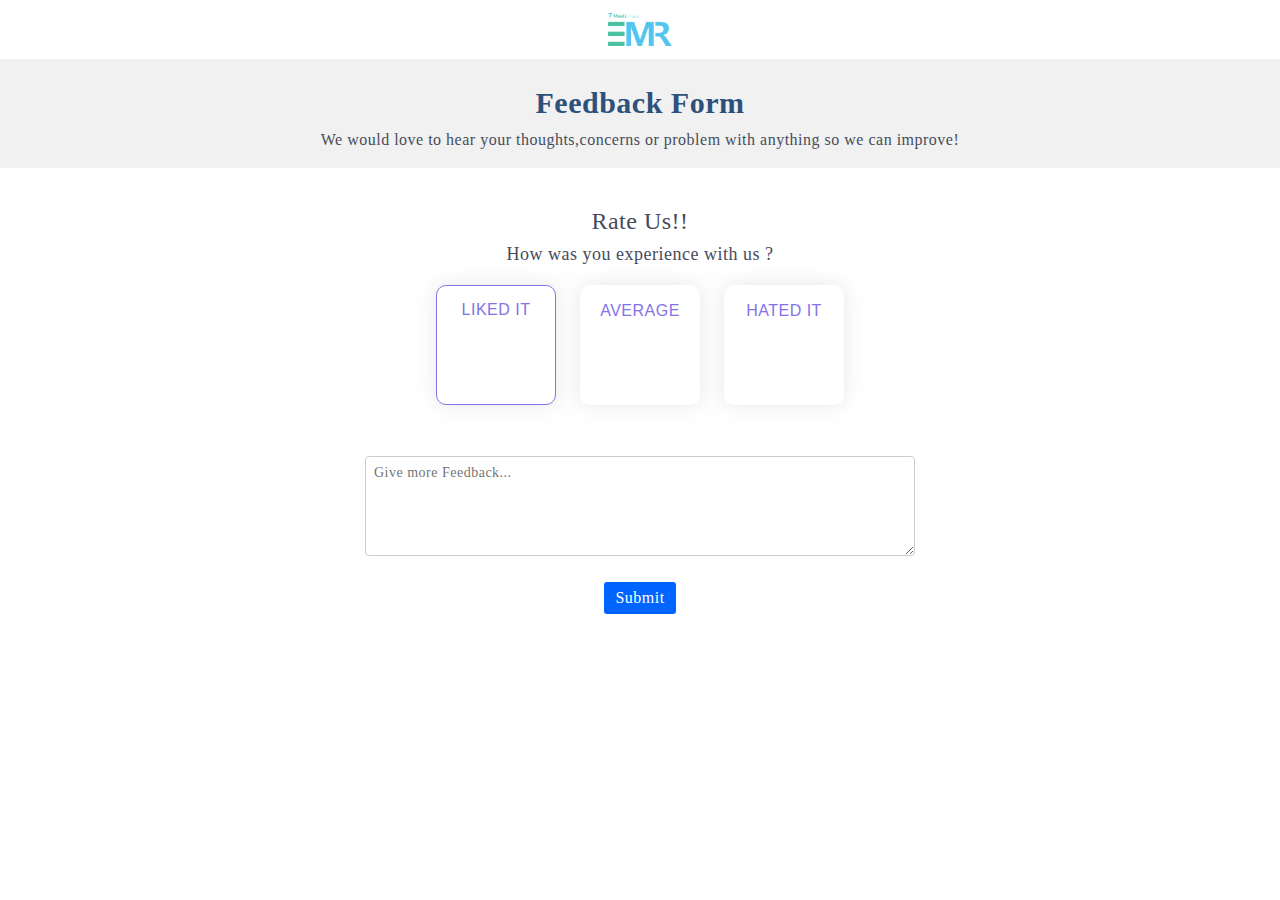
<file: index.html>
<!DOCTYPE html>
<html lang="en">
  <head>
    <title>Feedback form</title>
    <meta charset="utf-8" />
    <meta name="viewport" content="width=device-width, initial-scale=1" />
    <link
      rel="stylesheet"
      href="https://maxcdn.bootstrapcdn.com/bootstrap/3.4.1/css/bootstrap.min.css"
    />
    <link rel="stylesheet" href="style.css" />
    <link
      rel="stylesheet"
      href="https://maxst.icons8.com/vue-static/landings/line-awesome/line-awesome/1.3.0/css/line-awesome.min.css"
    />
    <script src="https://ajax.googleapis.com/ajax/libs/jquery/3.5.1/jquery.min.js"></script>
    <script src="https://maxcdn.bootstrapcdn.com/bootstrap/3.4.1/js/bootstrap.min.js"></script>
    <!-- Script for model-->
    <script>
      $(document).ready(function () {
        $("#Myimg").click(function () {
          $("#Mymodal").modal("show");
        });
      });
    </script>
  </head>
  <body>
    <!-- logo -->
    <section>
      <img class="logo" src="logo.svg" />
      <div class="bcolor">
        <div class="text-center">
          <h2 style="color: #2d517a"><b>Feedback Form</b></h2>
          <p>
            We would love to hear your thoughts,concerns or problem with
            anything so we can improve!
          </p>
        </div>
      </div>
    </section>
    <section>
      <div class="container">
        <div class="row">
          <div class="col-sm-1"></div>
          <div class="col-sm-10 col-lg-10 col-md-10">
            <br />
            <h3>Rate Us!!</h3>
            <h4>How was you experience with us ?</h4>

            <!-- emoji placing-->

            <div class="radio-buttons">
              <label class="custom-radio">
                <input type="radio" name="radio" checked />
                <span class="radio-btn">
                  <div class="emoji-icon">
                    <i class="las la-laugh-squint" style="color: green"></i>
                    <h3>Liked it</h3>
                  </div>
                </span>
              </label>
              <label class="custom-radio">
                <input type="radio" name="radio" />
                <span class="radio-btn">
                  <div class="emoji-icon">
                    <i
                      class="las la-meh"
                      style="color: rgba(255, 187, 0, 0.548)"
                    ></i>
                    <h3>Average</h3>
                  </div>
                </span>
              </label>
              <label class="custom-radio" id="Myimg">
                <input type="radio" name="radio" />
                <span class="radio-btn">
                  <div class="emoji-icon">
                    <i class="las la-tired" style="color: red"></i>
                    <h3>Hated it</h3>
                  </div>
                </span>
              </label>
            </div>
          </div>

          <!-- form -->
          <form>
            <textarea
              id="textRemark"
              placeholder="Give more Feedback..."
              style="
                padding: 6px 8px;
                width: 80%;
                max-width: 550px;
                height: 100px;
                font-family: serif;
                border: 1px solid rgb(204, 204, 204);
                border-radius: 4px;
                margin-top: 30px;
              "
            ></textarea>
          </form>
          <br />
          <!-- button -->
          <a href="thankyou.html">
            <input class="fancy-btn primary" type="submit" value="Submit" />
          </a>
        </div>

        <!-- .modal for angry -->
        <div
          class="modal fade"
          id="Mymodal"
          tabindex="-1"
          role="dialog"
          aria-hidden="true"
        >
          <div class="modal-dialog">
            <div class="modal-content">
              <div class="modal-header">
                <button type="button" class="close" data-dismiss="modal">
                  ×
                </button>
                <img src="unhappy.png" />
                <h4 class="modal-title">I am Not Happy because</h4>
              </div>
              <div class="modal-body">
                <form id="MyForm" action="" method="post">
                  <div class="row mt-0 ml-5">
                    <div class="col-12 my_checkbox">
                      <div class="row">
                        <input type="checkbox" id="screenshots" />
                        <label for="javascript" id="screenshots_label"
                          >Our service was not good</label
                        >
                      </div>
                      <div class="row">
                        <input type="checkbox" id="RAW" />
                        <label for="RAW">Have problem at the center</label>
                      </div>
                      <div class="row">
                        <input type="checkbox" id="Library" />
                        <label for="Library"
                          >Doctors were not cooperative</label
                        >
                      </div>
                    </div>
                  </div>
                </form>
              </div>
              <div class="modal-footer">
                <button
                  type="button"
                  class="btn btn-default"
                  data-dismiss="modal"
                >
                  Close
                </button>
              </div>
            </div>
          </div>
        </div>

        <div class="col-sm-1"></div>
      </div>
    </section>
  </body>
</html>
</file>
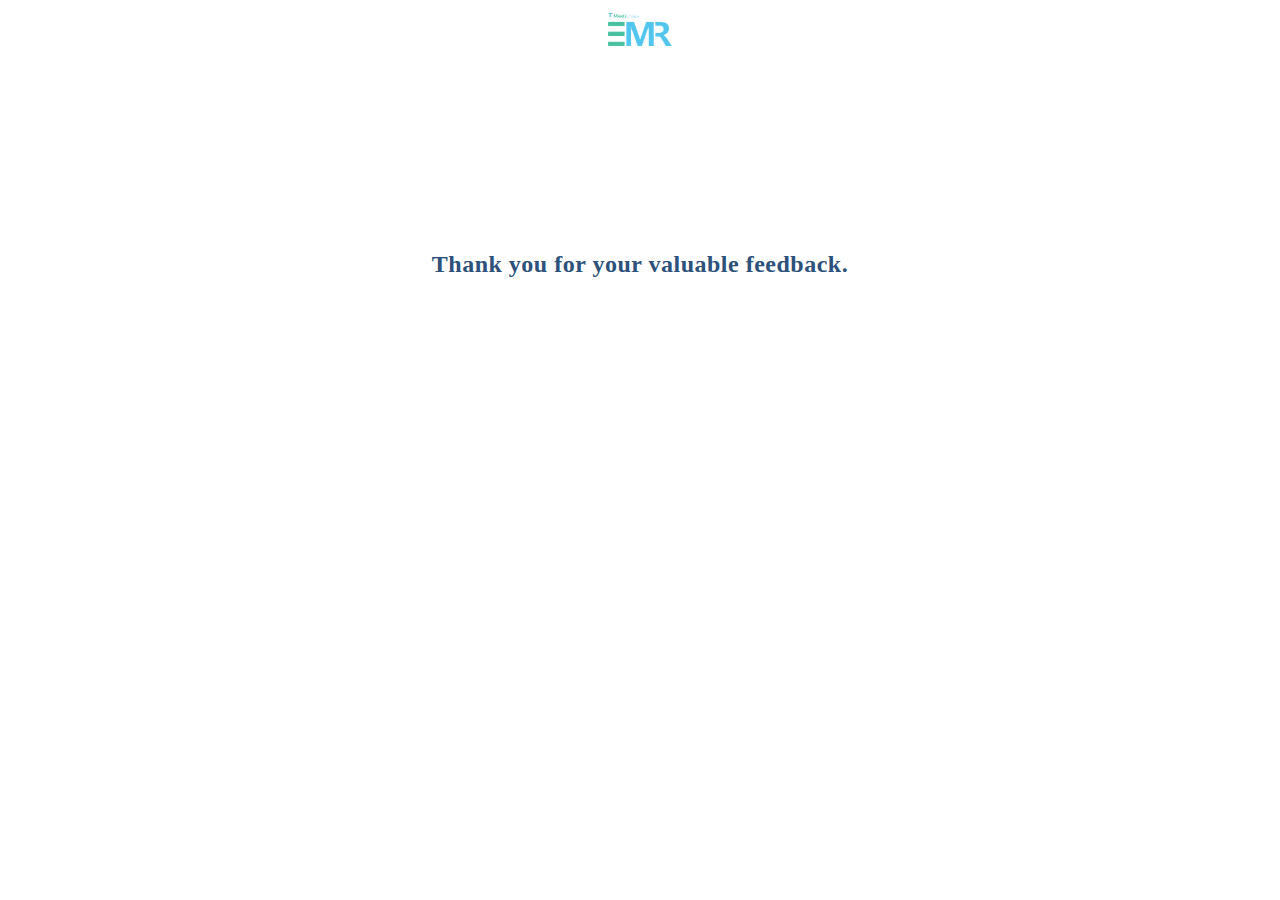
<file: thankyou.html>
<!DOCTYPE html>
<html lang="en">
  <head>
    <meta charset="UTF-8" />
    <meta http-equiv="X-UA-Compatible" content="IE=edge" />
    <meta name="viewport" content="width=device-width, initial-scale=1.0" />
    <title>Thankyou page</title>
    <link
      rel="stylesheet"
      href="https://maxcdn.bootstrapcdn.com/bootstrap/3.4.1/css/bootstrap.min.css"
    />
    <link rel="stylesheet" href="style.css" />
    <link
      rel="stylesheet"
      href="https://maxst.icons8.com/vue-static/landings/line-awesome/line-awesome/1.3.0/css/line-awesome.min.css"
    />
    <script src="https://ajax.googleapis.com/ajax/libs/jquery/3.5.1/jquery.min.js"></script>
    <script src="https://maxcdn.bootstrapcdn.com/bootstrap/3.4.1/js/bootstrap.min.js"></script>
  </head>
  <body>
    <img class="logo" src="logo.svg" />

      <div class="text-center">
        <div class="material-icons">
          <i
            class="las la-check-circle"
            style="font-size: 100px; color: rgb(33, 195, 147)"
          ></i>
        </div>

        <h3 style="color: #2d517a">
          <b>Thank you for your valuable feedback.</b>
        </h3>
      </div>
    </div>
  </body>
</html>
</file>
<file: style.css>
* {
  letter-spacing: 0.5px;
}
body {
  font-family: Roboto;
  font-weight: 500;
  text-align: center;
  background-color: #fff;
  color: rgb(70, 76, 92);
  padding: 0;
  margin: 0;
}
.logo {
  margin-bottom: 1%;
  margin-top: 1%;
}
.bcolor {
  font-size: 16px;
  padding: 7px;
  background: #f1f1f1;
}

/* Submit button styling */
.fancy-btn.primary {
  background-color: #0065ff;
}
.fancy-btn {
  font-size: 16px;
  font-weight: 500;
  padding: 4px 10px;
  border-radius: 3px;
  border: 1px solid transparent;
  text-decoration: none;
  color: rgb(255, 255, 255);

  color: white;
  margin: 0 5px;
  cursor: pointer;
}

/* emoji radio buttons styling  */
.radio-buttons {
  width: 100%;
  margin: 0 auto;
  text-align: center;
}

.custom-radio input {
  display: none;
}

.radio-btn {
  margin: 10px;
  width: 120px;
  height: 120px;
  border: 3px solid transparent;
  display: inline-block;
  border-radius: 10px;
  position: relative;
  text-align: center;
  box-shadow: 0 0 20px #c3c3c367;
  cursor: pointer;
}

.radio-btn > i {
  color: #ffffff;
  background-color: #8373e6;
  font-size: 20px;
  position: absolute;
  top: -15px;
  left: 50%;
  transform: translateX(-50%) scale(4);
  border-radius: 50px;
  padding: 3px;
  transition: 0.2s;
  pointer-events: none;
  opacity: 0;
}

.radio-btn .emoji-icon {
  width: 80px;
  height: 80px;
  position: absolute;
  top: 30%;
  left: 50%;
  transform: translate(-50%, -50%);
}

.radio-btn .emoji-icon i {
  color: #8373e6;
  line-height: 80px;
  font-size: 60px;
}

.radio-btn .emoji-icon h3 {
  color: #8373e6;
  font-family: "Raleway", sans-serif;
  font-size: 16px;
  font-weight: 400;
  text-transform: uppercase;
}

.custom-radio input:checked + .radio-btn {
  border: 1px solid #8373e6;
}

.custom-radio input:checked + .radio-btn > i {
  opacity: 1;
  transform: translateX(-50%) scale(1);
}
/*  thank you page css*/
.material-icons {
  margin-top: 13%;

  font-family: "Material Icons";
  font-weight: normal;
  font-style: normal;
  font-size: 24px;
  display: inline-block;
  line-height: 1;
  text-transform: none;
  letter-spacing: normal;
  word-wrap: normal;
  white-space: nowrap;
  direction: ltr;
  -webkit-font-smoothing: antialiased;
  text-rendering: optimizeLegibility;
}
</file>
